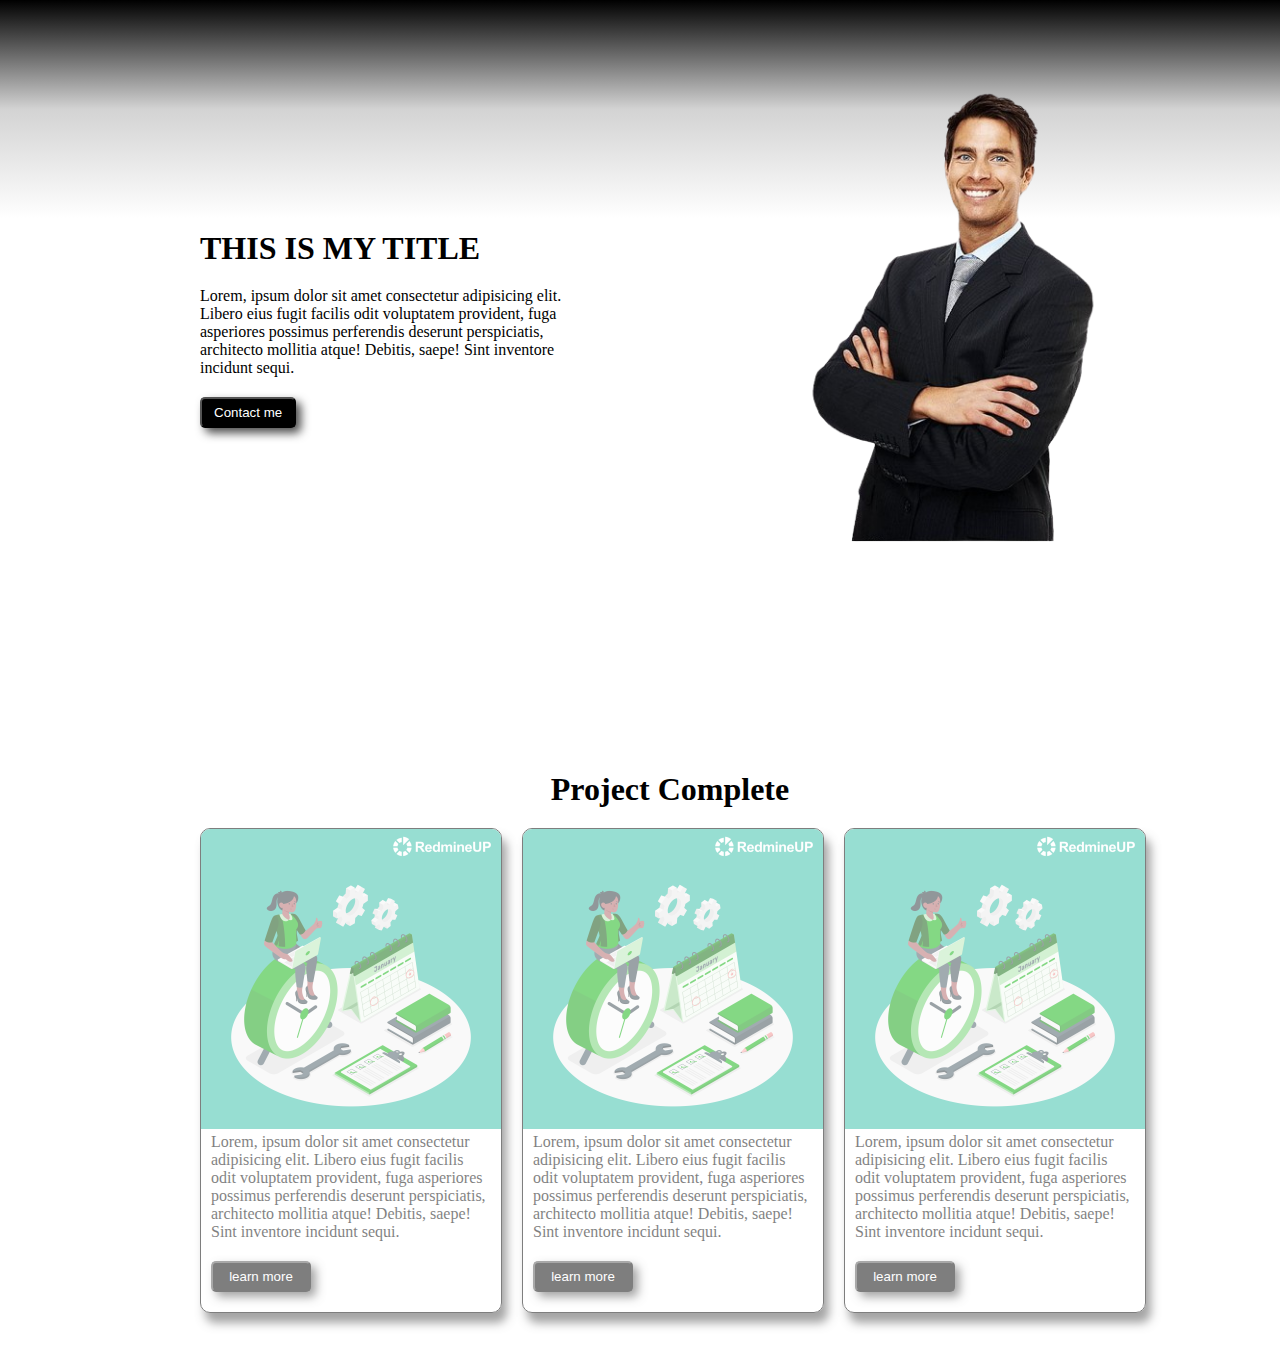
<file: nel/ActTwo/index.html>
<!DOCTYPE html>
<html lang="en">

<head>
    <meta charset="UTF-8">
    <meta name="viewport" content="width=device-width, initial-scale=1.0">
    <title>pro</title>
    <link rel="stylesheet" href="./styles/styles.css">
</head>

<body>
    <div id="sec1" class="sec1"> </div>
    <div id="sec3" class="sec3"> </div>
    <div id="sec2" class="sec2"></div>
    <script type="module" src="./scripts/app.js"></script>
</body>

</html>
</file>
<file: nel/ActTwo/styles/styles.css>
* {
    padding: 0;
    margin: 0;
    box-sizing: border-box;

}

.sec1con {
    padding-top: 150px;
    margin-bottom: 50px;
}

div {
    padding-left: 100px;
}

img {
    width: 500px;
}

p,
h1 {
    width: 400px;
    margin-bottom: 20px;
}

body{
    transition: all 0.15s;
}

.sec1 {
    display: flex;
    padding-top: 80px;
    margin-bottom: 225px;
    
    background-image: linear-gradient(black, lightgrey, white, white,white,white);
}

.sec2 {
    display: flex;
    justify-content: space-evenly;
    width: 1000px;
    margin-left: 100px;
}


button {
    padding-top: 6px;
    padding-bottom: 6px;
    padding-left: 12px;
    padding-right: 12px;
    background-color: black;
    color: white;
    border-radius: 5px;
    box-shadow: 5px 5px 10px rgba(0, 0, 0, 0.7);
    transition: box-shadow 0.15s;
}

button:hover {
    box-shadow: 10px 10px 10px rgba(0, 0, 0, 0.5);
}

button:active {
    transition: all 0.15s;
    opacity: 0.8;
}

.hop {
    width: 300px;
    height: 300px;

}

.cardsec2 {
    margin-right: 20px;
    padding-right: 300px;
    padding-left: 0;
    margin-bottom: 50px;
    width: 200px;
    border: 1px solid black;
    border-radius: 10px;
    overflow: hidden;
    padding-bottom: 20px;
    box-shadow: 5px 10px 10px rgba(0, 0, 0, 0.7);
    opacity: 0.5;
    transition: all 0.15s;
}

.cardsec2:hover {
    opacity: 1;
    box-shadow: 10px 20px 20px rgba(0, 0, 0, 0.5);
}

.cardsec2:active {
    box-shadow: 5px 10px 10px rgba(0, 0, 0, 0.7);
}

.hud {
    margin-left: 10px;
    margin-right: 10px;
    width: 280px;

}

.but {
    margin-left: 10px;
    padding-top: 6px;
    padding-bottom: 6px;
    padding-left: 12px;
    padding-right: 12px;
    width: 100px;
}

.sec3 h1 {
    justify-content: center;
    text-align: center;
    margin-top: 50px;
    margin-left: 270px;
}
</file>
